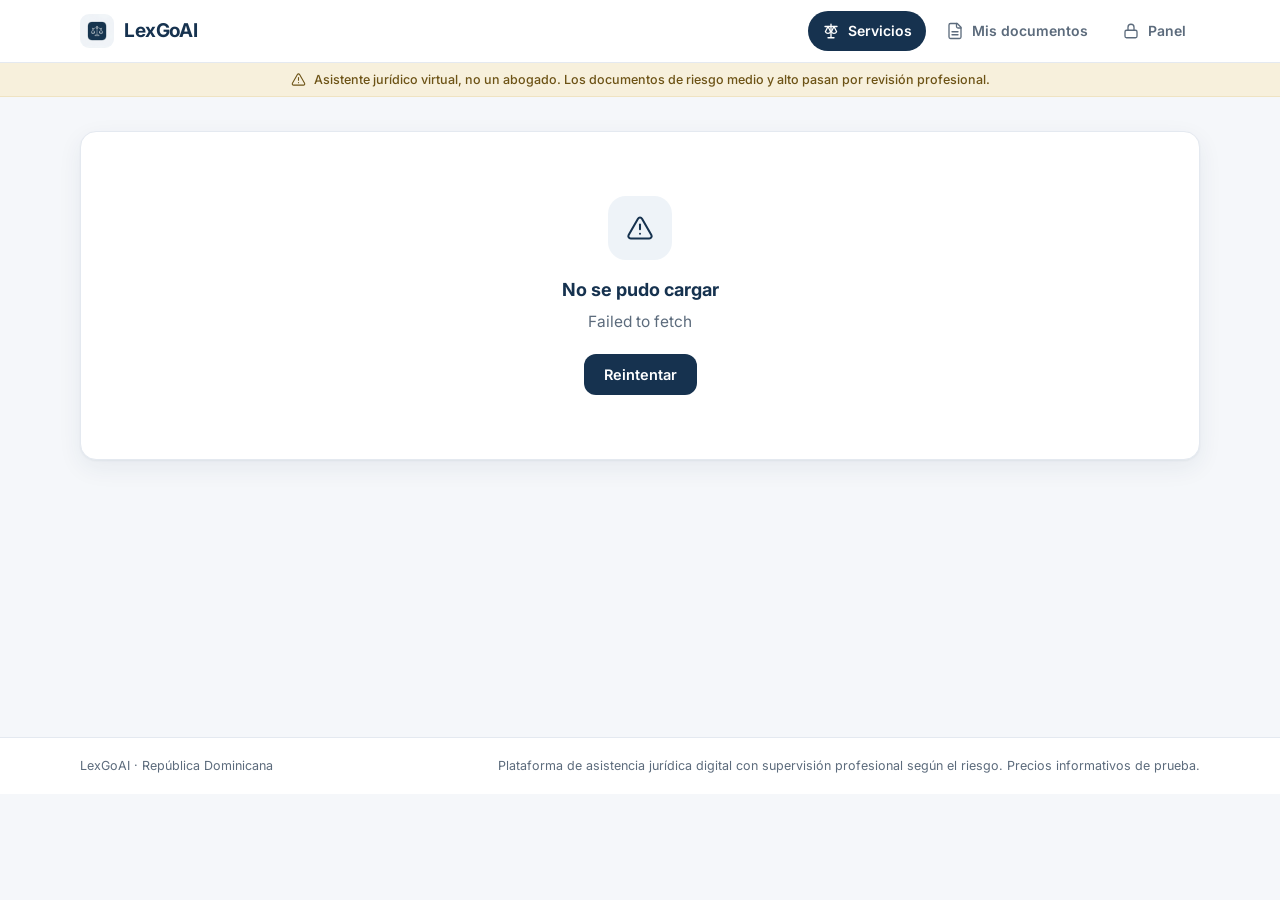
<file: index.html>
<!DOCTYPE html>
<html lang="es">
<head>
  <meta charset="UTF-8" />
  <meta name="viewport" content="width=device-width, initial-scale=1, viewport-fit=cover" />
  <title>LexGoAI — Asistencia jurídica digital</title>
  <meta name="description" content="Plataforma de asistencia jurídica digital para República Dominicana, asistida por agentes de IA especializados. Asistente jurídico virtual, no un abogado." />
  <meta name="theme-color" content="#16324F" />
  <link rel="manifest" href="manifest.webmanifest" />
  <link rel="apple-touch-icon" href="icons/apple-touch-icon.png" />
  <link rel="icon" type="image/png" href="icons/favicon-64.png" />
  <link rel="preconnect" href="https://fonts.googleapis.com" />
  <link rel="preconnect" href="https://fonts.gstatic.com" crossorigin />
  <link href="https://fonts.googleapis.com/css2?family=Inter:wght@400;500;600;700&family=Source+Serif+4:opsz,wght@8..60,400;8..60,600&display=swap" rel="stylesheet" />
  <link rel="stylesheet" href="css/styles.css" />
  <script>
    // Modo de backend: "deno" (mismo origen) o "base44" (función desplegada).
    window.LEXGO_BACKEND = "base44";
    // URL del backend. Vacío = mismo origen (Deno sirve el frontend).
    window.LEXGO_API_BASE = "https://superagent-573efe2c.base44.app";
  </script>
</head>
<body>
  <header class="topbar">
    <div class="container topbar-inner">
      <a class="brand" href="#/servicios" aria-label="LexGoAI, inicio">
        <img src="icons/icon-192.png" alt="" class="brand-logo" />
        <span class="brand-name">LexGoAI</span>
      </a>
      <nav class="nav" id="nav">
        <a href="#/servicios" data-nav="servicios">
          <svg viewBox="0 0 24 24" fill="none" stroke="currentColor" stroke-width="1.75" stroke-linecap="round" stroke-linejoin="round"><path d="M4 6h16"/><path d="M8 6l-3.5 7a4 4 0 0 0 7 0L8 6Z"/><path d="M16 6l-3.5 7a4 4 0 0 0 7 0L16 6Z"/><path d="M12 3v18M8 21h8"/></svg>
          <span>Servicios</span>
        </a>
        <a href="#/mis-documentos" data-nav="mis-documentos">
          <svg viewBox="0 0 24 24" fill="none" stroke="currentColor" stroke-width="1.75" stroke-linecap="round" stroke-linejoin="round"><path d="M15 2H6a2 2 0 0 0-2 2v16a2 2 0 0 0 2 2h12a2 2 0 0 0 2-2V7Z"/><path d="M14 2v4a2 2 0 0 0 2 2h4"/><path d="M16 13H8"/><path d="M16 17H8"/></svg>
          <span>Mis documentos</span>
        </a>
        <a href="#/admin" data-nav="admin">
          <svg viewBox="0 0 24 24" fill="none" stroke="currentColor" stroke-width="1.75" stroke-linecap="round" stroke-linejoin="round"><rect x="4" y="11" width="16" height="10" rx="2"/><path d="M8 11V7a4 4 0 0 1 8 0v4"/></svg>
          <span>Panel</span>
        </a>
      </nav>
    </div>
  </header>

  <div class="disclaimer-bar" role="note">
    <svg viewBox="0 0 24 24" fill="none" stroke="currentColor" stroke-width="1.75" stroke-linecap="round" stroke-linejoin="round" class="disclaimer-ic"><path d="m21.73 18-8-14a2 2 0 0 0-3.46 0l-8 14A2 2 0 0 0 4 21h16a2 2 0 0 0 1.73-3Z"/><path d="M12 9v4"/><path d="M12 17h.01"/></svg>
    <span>Asistente jurídico virtual, no un abogado. Los documentos de riesgo medio y alto pasan por revisión profesional.</span>
  </div>

  <main id="app" class="container app-main" aria-live="polite"></main>

  <footer class="footer">
    <div class="container footer-inner">
      <p>LexGoAI · República Dominicana</p>
      <p>Plataforma de asistencia jurídica digital con supervisión profesional según el riesgo. Precios informativos de prueba.</p>
    </div>
  </footer>

  <script src="js/app.js" defer></script>
  <script>
    if ("serviceWorker" in navigator) {
      navigator.serviceWorker.register("sw.js").catch(() => {});
    }
  </script>
</body>
</html>
</file>
<file: css/styles.css>
/* LexGoAI — Sistema de diseño
   Minimalista y profesional: una paleta sobria, acento único y jerarquía clara. */

:root {
  --navy: #16324f;
  --navy-600: #1e4266;
  --navy-700: #132740;
  --navy-50: #eef3f8;
  --ink: #17202e;
  --muted: #5c6b7c;
  --bg: #f5f7fa;
  --surface: #ffffff;
  --border: #e4e9f0;
  --border-soft: #eef1f6;
  --gold: #b08a2e;
  --gold-soft: #f7f0dc;
  --green: #1e7a4e;
  --green-soft: #e6f4ec;
  --amber: #9a6b0f;
  --amber-soft: #fbf1dd;
  --red: #b3261e;
  --red-soft: #faeceb;
  --blue: #175fa8;
  --blue-soft: #e7f0fa;
  --radius: 16px;
  --radius-sm: 10px;
  --shadow: 0 1px 2px rgba(22, 50, 79, 0.05), 0 8px 24px rgba(22, 50, 79, 0.07);
  --font: "Inter", system-ui, -apple-system, "Segoe UI", sans-serif;
  --serif: "Source Serif 4", Georgia, serif;
}

* { box-sizing: border-box; }
html { -webkit-text-size-adjust: 100%; }
body {
  margin: 0;
  background: var(--bg);
  color: var(--ink);
  font-family: var(--font);
  font-size: 15.5px;
  line-height: 1.55;
}
a { color: inherit; text-decoration: none; }
img { max-width: 100%; }
.container { max-width: 1160px; margin: 0 auto; padding: 0 20px; }

/* ── Barra superior ─────────────────────────────────────────── */
.topbar {
  position: sticky; top: 0; z-index: 40;
  background: rgba(255, 255, 255, 0.92);
  backdrop-filter: blur(10px);
  border-bottom: 1px solid var(--border);
}
.topbar-inner { display: flex; align-items: center; justify-content: space-between; height: 62px; gap: 16px; }
.brand { display: flex; align-items: center; gap: 10px; font-weight: 700; color: var(--navy); }
.brand-logo { width: 34px; height: 34px; border-radius: 9px; }
.brand-name { font-size: 19px; letter-spacing: -0.02em; }

.nav { display: flex; gap: 6px; }
.nav a {
  display: flex; align-items: center; gap: 8px;
  padding: 9px 14px; border-radius: 999px;
  font-size: 14px; font-weight: 600; color: var(--muted);
  transition: background 0.15s, color 0.15s;
}
.nav a svg { width: 18px; height: 18px; }
.nav a:hover { background: var(--navy-50); color: var(--navy); }
.nav a.active { background: var(--navy); color: #fff; }

/* ── Aviso permanente ───────────────────────────────────────── */
.disclaimer-bar {
  display: flex; align-items: center; justify-content: center; gap: 8px;
  background: var(--gold-soft); color: #6d5316;
  font-size: 12.5px; font-weight: 500;
  padding: 7px 16px; text-align: center;
  border-bottom: 1px solid #efe3c2;
}
.disclaimer-ic { width: 15px; height: 15px; flex: none; }

/* ── Estructura ──────────────────────────────────────────────── */
.app-main { min-height: calc(100vh - 260px); padding-top: 28px; padding-bottom: 48px; }
.footer { border-top: 1px solid var(--border); background: var(--surface); }
.footer-inner { display: flex; flex-wrap: wrap; justify-content: space-between; gap: 8px; padding-top: 18px; padding-bottom: 18px; color: var(--muted); font-size: 12.5px; }
.footer-inner p { margin: 0; }

/* ── Componentes base ────────────────────────────────────────── */
.card {
  background: var(--surface);
  border: 1px solid var(--border);
  border-radius: var(--radius);
  box-shadow: var(--shadow);
}
.chip {
  display: inline-flex; align-items: center; gap: 5px;
  font-size: 12px; font-weight: 600;
  padding: 4px 10px; border-radius: 999px; white-space: nowrap;
}
.chip-green { background: var(--green-soft); color: var(--green); }
.chip-amber { background: var(--amber-soft); color: var(--amber); }
.chip-red { background: var(--red-soft); color: var(--red); }
.chip-blue { background: var(--blue-soft); color: var(--blue); }
.chip-plain { background: var(--navy-50); color: var(--navy); }

.btn {
  display: inline-flex; align-items: center; justify-content: center; gap: 8px;
  font-family: var(--font); font-size: 14.5px; font-weight: 600;
  border: none; border-radius: 12px; cursor: pointer;
  padding: 12px 20px; transition: background 0.15s, transform 0.05s;
}
.btn:active { transform: translateY(1px); }
.btn svg { width: 17px; height: 17px; }
.btn-primary { background: var(--navy); color: #fff; }
.btn-primary:hover { background: var(--navy-600); }
.btn-ghost { background: transparent; color: var(--navy); border: 1px solid var(--border); }
.btn-ghost:hover { background: var(--navy-50); }
.btn-danger { background: var(--red-soft); color: var(--red); }
.btn-success { background: var(--green); color: #fff; }
.btn:disabled { opacity: 0.55; cursor: not-allowed; }

.section-title { font-size: 20px; font-weight: 700; color: var(--navy); margin: 0 0 6px; letter-spacing: -0.01em; }
.section-sub { color: var(--muted); margin: 0 0 22px; font-size: 14px; }

/* ── Catálogo de servicios ───────────────────────────────────── */
.hero { margin-bottom: 26px; }
.hero h1 { font-size: 26px; font-weight: 700; color: var(--navy); letter-spacing: -0.02em; margin: 0 0 6px; }
.hero p { color: var(--muted); margin: 0; max-width: 620px; }

.filter-row { display: flex; gap: 8px; overflow-x: auto; padding-bottom: 8px; margin-bottom: 18px; scrollbar-width: none; }
.filter-row::-webkit-scrollbar { display: none; }
.filter-btn {
  display: inline-flex; align-items: center; gap: 6px;
  font-size: 13.5px; font-weight: 600; color: var(--muted);
  background: var(--surface); border: 1px solid var(--border);
  border-radius: 999px; padding: 8px 14px; cursor: pointer; white-space: nowrap;
  transition: all 0.15s;
}
.filter-btn svg { width: 15px; height: 15px; }
.filter-btn:hover { border-color: var(--navy-600); color: var(--navy); }
.filter-btn.active { background: var(--navy); border-color: var(--navy); color: #fff; }

.services-grid { display: grid; grid-template-columns: repeat(auto-fill, minmax(290px, 1fr)); gap: 16px; }
.service-card { padding: 20px; display: flex; flex-direction: column; cursor: pointer; transition: transform 0.15s, box-shadow 0.15s; }
.service-card:hover { transform: translateY(-2px); box-shadow: 0 4px 8px rgba(22,50,79,.06), 0 16px 36px rgba(22,50,79,.11); }
.service-card .icon-tile {
  width: 46px; height: 46px; border-radius: 12px;
  display: flex; align-items: center; justify-content: center;
  background: var(--navy-50); color: var(--navy); margin-bottom: 14px;
}
.service-card .icon-tile svg { width: 22px; height: 22px; }
.service-card h3 { margin: 0 0 4px; font-size: 16.5px; font-weight: 700; color: var(--ink); letter-spacing: -0.01em; }
.service-card .tagline { margin: 0 0 12px; color: var(--muted); font-size: 13.5px; }
.service-card .chips-row { display: flex; flex-wrap: wrap; gap: 6px; margin-bottom: 14px; }
.service-card .price { margin-top: auto; font-size: 15px; font-weight: 700; color: var(--navy); }
.service-card .price small { color: var(--muted); font-weight: 500; }

/* ── Detalle de servicio ─────────────────────────────────────── */
.service-detail { display: grid; grid-template-columns: 1fr; gap: 20px; }
.service-detail .info h1 { font-size: 24px; font-weight: 700; color: var(--navy); margin: 14px 0 8px; letter-spacing: -0.02em; }
.service-detail .info p.desc { color: var(--muted); }
.detail-block { margin-top: 22px; }
.detail-block h2 { font-size: 15px; font-weight: 700; color: var(--navy); margin: 0 0 10px; text-transform: uppercase; letter-spacing: 0.04em; }
.detail-block ul { margin: 0; padding: 0; list-style: none; display: grid; gap: 8px; }
.detail-block li { display: flex; gap: 9px; align-items: flex-start; color: var(--ink); font-size: 14.5px; }
.detail-block li svg { width: 16px; height: 16px; color: var(--green); flex: none; margin-top: 3px; }
.price-card { padding: 24px; position: sticky; top: 84px; }
.price-card .icon-tile { width: 52px; height: 52px; border-radius: 14px; background: var(--navy); color: #fff; display: flex; align-items: center; justify-content: center; margin-bottom: 16px; }
.price-card .icon-tile svg { width: 24px; height: 24px; }
.price-big { font-size: 24px; font-weight: 700; color: var(--navy); letter-spacing: -0.01em; }
.price-note { color: var(--muted); font-size: 12.5px; margin: 4px 0 16px; }
.price-card .chips-row { display: flex; flex-wrap: wrap; gap: 6px; margin-bottom: 18px; }
.price-card .btn { width: 100%; }

/* ── Asistente jurídico (chat) ────────────────────────────────── */
.assistant-layout { display: grid; grid-template-columns: 1fr; gap: 18px; }
.assistant-head { display: flex; align-items: center; gap: 14px; flex-wrap: wrap; margin-bottom: 16px; }
.assistant-head .back-link { display: inline-flex; align-items: center; gap: 6px; color: var(--muted); font-weight: 600; font-size: 14px; padding: 8px; border-radius: 10px; }
.assistant-head .back-link:hover { background: var(--navy-50); color: var(--navy); }
.assistant-head .back-link svg { width: 17px; height: 17px; }
.assistant-title { flex: 1; min-width: 180px; }
.assistant-title h1 { font-size: 18px; font-weight: 700; color: var(--navy); margin: 0; }
.assistant-title p { margin: 0; font-size: 13px; color: var(--muted); }

.chat-card { display: flex; flex-direction: column; height: min(640px, calc(100vh - 230px)); min-height: 420px; }
.chat-scroll { flex: 1; overflow-y: auto; padding: 20px; display: flex; flex-direction: column; gap: 14px; }
.msg { display: flex; gap: 10px; max-width: 86%; }
.msg.ai { align-self: flex-start; }
.msg.user { align-self: flex-end; flex-direction: row-reverse; }
.msg-avatar {
  width: 30px; height: 30px; border-radius: 9px; flex: none;
  display: flex; align-items: center; justify-content: center;
  background: var(--navy); color: #fff; margin-top: 2px;
}
.msg-avatar svg { width: 15px; height: 15px; }
.msg.user .msg-avatar { background: var(--navy-50); color: var(--navy); }
.msg-bubble { padding: 12px 15px; border-radius: 14px; font-size: 14.5px; }
.msg.ai .msg-bubble { background: var(--surface); border: 1px solid var(--border); border-top-left-radius: 4px; }
.msg.user .msg-bubble { background: var(--navy); color: #fff; border-top-right-radius: 4px; }
.msg-actions { margin-top: 10px; display: flex; gap: 8px; flex-wrap: wrap; }

.chat-input { border-top: 1px solid var(--border-soft); padding: 14px; background: var(--surface); border-radius: 0 0 var(--radius) var(--radius); }
.chat-input label { display: block; font-size: 13px; font-weight: 600; color: var(--muted); margin-bottom: 7px; }
.field-input {
  width: 100%; font-family: var(--font); font-size: 15px; color: var(--ink);
  background: var(--bg); border: 1px solid var(--border); border-radius: 12px;
  padding: 12px 14px; outline: none; transition: border 0.15s, box-shadow 0.15s;
}
.field-input:focus { border-color: var(--navy-600); box-shadow: 0 0 0 3px rgba(22, 50, 79, 0.1); }
textarea.field-input { resize: vertical; min-height: 84px; }
select.field-input { appearance: none; background-image: url("data:image/svg+xml,%3Csvg xmlns='http://www.w3.org/2000/svg' width='16' height='16' viewBox='0 0 24 24' fill='none' stroke='%235c6b7c' stroke-width='2' stroke-linecap='round' stroke-linejoin='round'%3E%3Cpath d='m6 9 6 6 6-6'/%3E%3C/svg%3E"); background-repeat: no-repeat; background-position: right 14px center; }
.chat-input .hint { font-size: 12.5px; color: var(--muted); margin-top: 6px; }
.chat-input .row { display: flex; gap: 10px; margin-top: 10px; align-items: center; }
.chat-input .row .btn { flex: none; }

/* Panel lateral del asistente */
.side-panel { display: flex; flex-direction: column; gap: 14px; align-self: start; }
.side-card { padding: 18px; }
.side-card h3 { margin: 0 0 10px; font-size: 14px; font-weight: 700; color: var(--navy); text-transform: uppercase; letter-spacing: 0.04em; }
.progress-label { display: flex; justify-content: space-between; font-size: 13px; color: var(--muted); margin-bottom: 6px; }
.progress-track { height: 7px; border-radius: 999px; background: var(--border-soft); overflow: hidden; }
.progress-fill { height: 100%; border-radius: 999px; background: var(--navy); transition: width 0.3s; }
.req-list { margin: 0; padding: 0; list-style: none; display: grid; gap: 8px; }
.req-list li { display: flex; gap: 8px; font-size: 13.5px; color: var(--ink); align-items: flex-start; }
.req-list li svg { width: 15px; height: 15px; color: var(--muted); flex: none; margin-top: 2.5px; }
.side-note { font-size: 12.5px; color: var(--muted); line-height: 1.5; }

/* ── Mis documentos ───────────────────────────────────────────── */
.doc-list { display: grid; gap: 14px; }
.doc-row { padding: 18px 20px; display: flex; align-items: center; gap: 16px; flex-wrap: wrap; }
.doc-row .icon-tile { width: 44px; height: 44px; border-radius: 12px; background: var(--navy-50); color: var(--navy); display: flex; align-items: center; justify-content: center; flex: none; }
.doc-row .icon-tile svg { width: 20px; height: 20px; }
.doc-row .info { flex: 1; min-width: 200px; }
.doc-row .info h3 { margin: 0 0 2px; font-size: 15.5px; font-weight: 700; }
.doc-row .info p { margin: 0; font-size: 13px; color: var(--muted); }
.doc-row .meta { display: flex; gap: 6px; flex-wrap: wrap; }
.empty-state { text-align: center; padding: 64px 20px; }
.empty-state .icon-tile { width: 64px; height: 64px; border-radius: 18px; background: var(--navy-50); color: var(--navy); display: inline-flex; align-items: center; justify-content: center; margin-bottom: 16px; }
.empty-state .icon-tile svg { width: 28px; height: 28px; }
.empty-state h2 { font-size: 18px; color: var(--navy); margin: 0 0 6px; }
.empty-state p { color: var(--muted); margin: 0 0 20px; }

/* ── Vista de documento ───────────────────────────────────────── */
.doc-banner { display: flex; align-items: center; gap: 12px; padding: 14px 18px; margin-bottom: 16px; border-radius: var(--radius); font-size: 14px; font-weight: 600; }
.doc-banner svg { width: 19px; height: 19px; flex: none; }
.doc-banner.ok { background: var(--green-soft); color: var(--green); }
.doc-banner.wait { background: var(--amber-soft); color: var(--amber); }
.doc-banner.bad { background: var(--red-soft); color: var(--red); }
.doc-actions { display: flex; gap: 10px; flex-wrap: wrap; margin-bottom: 16px; align-items: center; }
.doc-actions .spacer { flex: 1; }
.back-link { display: inline-flex; align-items: center; gap: 6px; color: var(--muted); font-weight: 600; font-size: 14px; padding: 8px 10px; border-radius: 10px; }
.back-link:hover { background: var(--navy-50); color: var(--navy); }
.back-link svg { width: 17px; height: 17px; }

.doc-paper {
  background: var(--surface); border: 1px solid var(--border); border-radius: var(--radius);
  box-shadow: var(--shadow); padding: clamp(26px, 6vw, 56px); max-width: 820px; margin: 0 auto;
  font-family: var(--serif); color: #20242c; font-size: 15.5px; line-height: 1.7;
}
.doc-head { display: flex; justify-content: space-between; align-items: center; gap: 12px; flex-wrap: wrap; border-bottom: 1px solid var(--border-soft); padding-bottom: 14px; margin-bottom: 22px; }
.doc-brand { font-family: var(--font); font-weight: 700; color: var(--navy); font-size: 17px; letter-spacing: -0.02em; }
.doc-badge { font-family: var(--font); font-size: 11.5px; font-weight: 600; color: var(--amber); background: var(--amber-soft); padding: 4px 10px; border-radius: 999px; }
.doc-title { font-family: var(--serif); font-size: 24px; font-weight: 600; color: var(--navy-700); text-align: center; margin: 8px 0 22px; letter-spacing: 0.01em; }
.doc-sub { display: block; font-size: 14px; font-weight: 400; color: var(--muted); margin-top: 2px; font-family: var(--font); }
.doc-paper h3 { font-family: var(--serif); font-size: 16.5px; font-weight: 600; color: var(--navy-700); margin: 26px 0 8px; }
.doc-intro { font-style: italic; color: #3b4350; }
.doc-table { width: 100%; border-collapse: collapse; font-family: var(--font); font-size: 13.5px; margin: 10px 0; }
.doc-table td { border: 1px solid var(--border-soft); padding: 8px 12px; }
.doc-table td:first-child { background: var(--bg); font-weight: 600; color: var(--muted); width: 38%; }
.doc-list { font-family: var(--font); font-size: 14px; padding-left: 20px; margin: 10px 0; }
.doc-list-num { list-style: decimal; }
.doc-checklist li { margin-bottom: 4px; }
.doc-letter-head { font-family: var(--font); white-space: pre-line; }
.doc-letter-body { margin: 16px 0; }
.doc-letter-close, .doc-letter-sign { margin: 26px 0 0; }
.doc-sign { display: flex; gap: 40px; margin-top: 44px; flex-wrap: wrap; }
.doc-sign > div { flex: 1; min-width: 180px; text-align: center; }
.doc-sign .sig-line { border-bottom: 1.5px solid #20242c; margin-bottom: 8px; height: 30px; }
.doc-sign p { margin: 0; font-weight: 600; }
.doc-cites { margin-top: 34px; border-top: 1px solid var(--border); padding-top: 18px; font-family: var(--font); font-size: 13px; }
.doc-cites h3 { font-family: var(--font); font-size: 13px; text-transform: uppercase; letter-spacing: 0.05em; color: var(--muted); margin: 0 0 10px; }
.doc-cites ul { list-style: none; margin: 0; padding: 0; display: grid; gap: 10px; }
.doc-cites a { color: var(--blue); word-break: break-all; }
.doc-cites .cite-meta { display: block; color: var(--muted); font-size: 12px; }
.doc-next { margin-top: 26px; background: var(--navy-50); border-radius: var(--radius-sm); padding: 16px 18px; font-family: var(--font); font-size: 14px; }
.doc-next h3 { font-family: var(--font); font-size: 13px; text-transform: uppercase; letter-spacing: 0.05em; color: var(--navy); margin: 0 0 8px; }
.doc-next ol { margin: 0; padding-left: 20px; display: grid; gap: 5px; }
.doc-notice { margin-top: 26px; border-top: 1px solid var(--border); padding-top: 16px; font-family: var(--font); font-size: 12.5px; color: var(--muted); }
.doc-notice p { margin: 0 0 8px; }

/* ── Panel administrativo ──────────────────────────────────────── */
.admin-login { max-width: 380px; margin: 48px auto; padding: 32px; }
.admin-login .icon-tile { width: 48px; height: 48px; border-radius: 14px; background: var(--navy-50); color: var(--navy); display: flex; align-items: center; justify-content: center; margin-bottom: 16px; }
.admin-login .icon-tile svg { width: 22px; height: 22px; }
.admin-login h1 { font-size: 19px; color: var(--navy); margin: 0 0 4px; }
.admin-login p { color: var(--muted); font-size: 13.5px; margin: 0 0 18px; }
.admin-login .field-input { margin-bottom: 12px; }

.admin-head { display: flex; align-items: center; justify-content: space-between; gap: 12px; flex-wrap: wrap; margin-bottom: 18px; }
.admin-tabs { display: flex; gap: 6px; overflow-x: auto; padding-bottom: 4px; }
.tab-btn { font-size: 13.5px; font-weight: 600; color: var(--muted); background: var(--surface); border: 1px solid var(--border); border-radius: 999px; padding: 8px 16px; cursor: pointer; white-space: nowrap; }
.tab-btn.active { background: var(--navy); border-color: var(--navy); color: #fff; }

.table-wrap { overflow-x: auto; }
table.data { width: 100%; border-collapse: collapse; font-size: 13.5px; min-width: 620px; }
table.data th { text-align: left; font-size: 11.5px; text-transform: uppercase; letter-spacing: 0.05em; color: var(--muted); padding: 12px 14px; border-bottom: 1px solid var(--border); background: var(--bg); }
table.data td { padding: 12px 14px; border-bottom: 1px solid var(--border-soft); vertical-align: middle; }
table.data tr:hover td { background: #fafbfd; }

.review-card { padding: 20px; margin-bottom: 14px; }
.review-card .head { display: flex; align-items: center; gap: 12px; flex-wrap: wrap; margin-bottom: 12px; }
.review-card h3 { margin: 0; font-size: 15.5px; flex: 1; min-width: 160px; }
.review-card .hint-text { font-size: 13px; color: var(--muted); margin: 0 0 10px; }
.review-card textarea { min-height: 70px; margin-bottom: 12px; }
.review-actions { display: flex; gap: 10px; flex-wrap: wrap; }
.prof-select { max-width: 260px; margin-bottom: 12px; }

.switch-row { display: flex; align-items: center; gap: 14px; padding: 12px 4px; border-bottom: 1px solid var(--border-soft); }
.switch-row:last-child { border-bottom: none; }
.switch-row .info { flex: 1; min-width: 160px; }
.switch-row .info strong { font-size: 14px; }
.switch-row .info small { display: block; color: var(--muted); font-size: 12.5px; }
.switch { position: relative; width: 42px; height: 24px; flex: none; }
.switch input { opacity: 0; width: 0; height: 0; }
.switch .track { position: absolute; inset: 0; border-radius: 999px; background: var(--border); transition: background 0.2s; cursor: pointer; }
.switch .track::after { content: ""; position: absolute; top: 3px; left: 3px; width: 18px; height: 18px; border-radius: 50%; background: #fff; transition: left 0.2s; box-shadow: 0 1px 3px rgba(0,0,0,.25); }
.switch input:checked + .track { background: var(--green); }
.switch input:checked + .track::after { left: 21px; }
.switch input:disabled + .track { opacity: 0.5; cursor: not-allowed; }

.form-grid { display: grid; gap: 12px; }
.form-grid .two { display: grid; grid-template-columns: 1fr 1fr; gap: 12px; }
.err-box { background: var(--red-soft); color: var(--red); border-radius: var(--radius-sm); padding: 10px 14px; font-size: 13.5px; font-weight: 600; margin-top: 12px; }
.ok-box { background: var(--green-soft); color: var(--green); border-radius: var(--radius-sm); padding: 10px 14px; font-size: 13.5px; font-weight: 600; margin-top: 12px; }

/* ── Responsivo: móvil vertical, PC horizontal centrado ─────────── */
@media (min-width: 1024px) {
  .service-detail { grid-template-columns: 1fr 340px; }
  .assistant-layout { grid-template-columns: 1fr 300px; align-items: start; }
  .app-main { padding-top: 34px; }
}

@media (max-width: 767px) {
  body { font-size: 15px; }
  .container { padding: 0 14px; }
  .app-main { padding-bottom: 96px; }
  .topbar-inner { height: 56px; }
  .brand-name { font-size: 17px; }
  .nav {
    position: fixed; bottom: 0; left: 0; right: 0; z-index: 50;
    background: var(--surface); border-top: 1px solid var(--border);
    display: flex; justify-content: space-around;
    padding: 6px 8px calc(6px + env(safe-area-inset-bottom));
    box-shadow: 0 -4px 16px rgba(22, 50, 79, 0.06);
  }
  .nav a { flex-direction: column; gap: 3px; font-size: 11px; padding: 7px 12px; border-radius: 12px; }
  .nav a svg { width: 20px; height: 20px; }
  .hero h1 { font-size: 22px; }
  .footer { display: none; }
  .msg { max-width: 94%; }
  .price-card { position: static; }
  .form-grid .two { grid-template-columns: 1fr; }
}

/* ── Impresión: solo el documento ───────────────────────────────── */
@media print {
  body { background: #fff; }
  .topbar, .disclaimer-bar, .footer, .nav, .doc-actions, .doc-banner, .app-main > *:not(.doc-paper) { display: none !important; }
  .doc-paper { border: none; box-shadow: none; padding: 0; max-width: 100%; }
  .app-main { padding: 0; }
}
</file>
